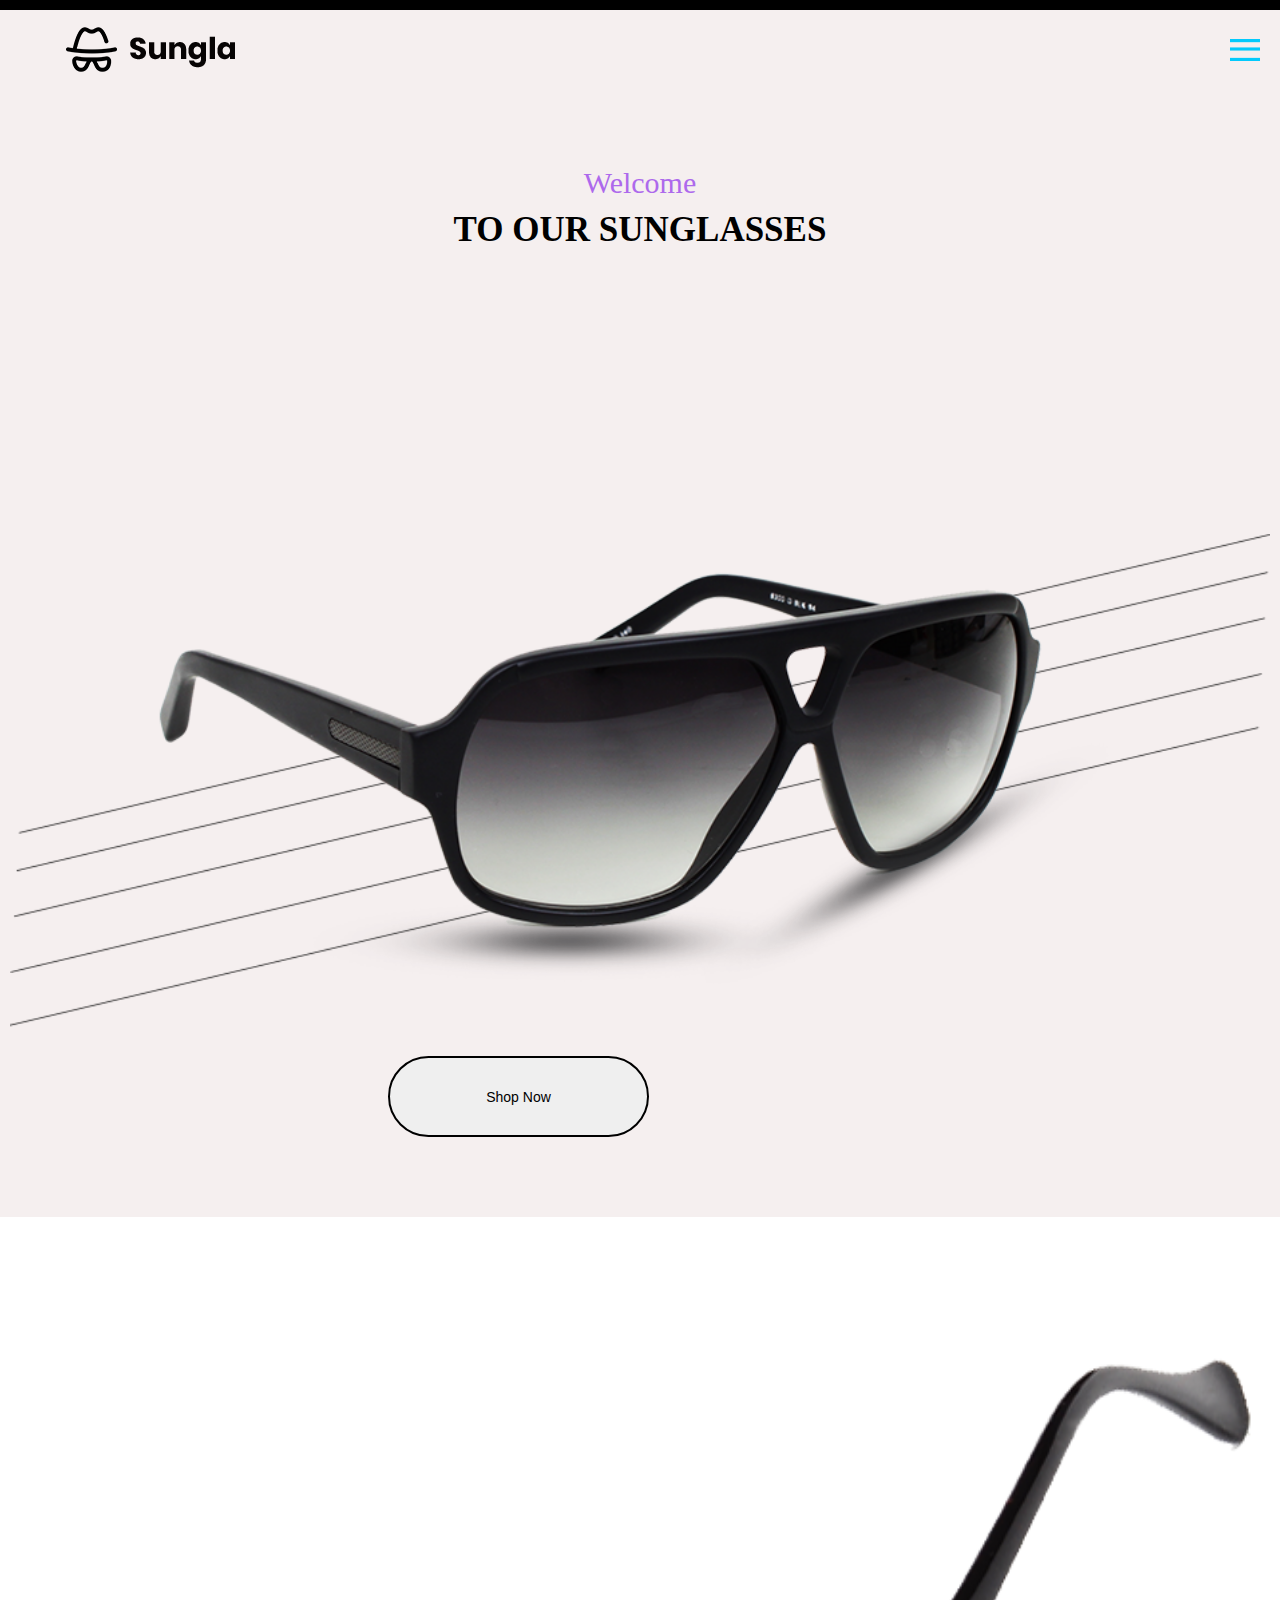
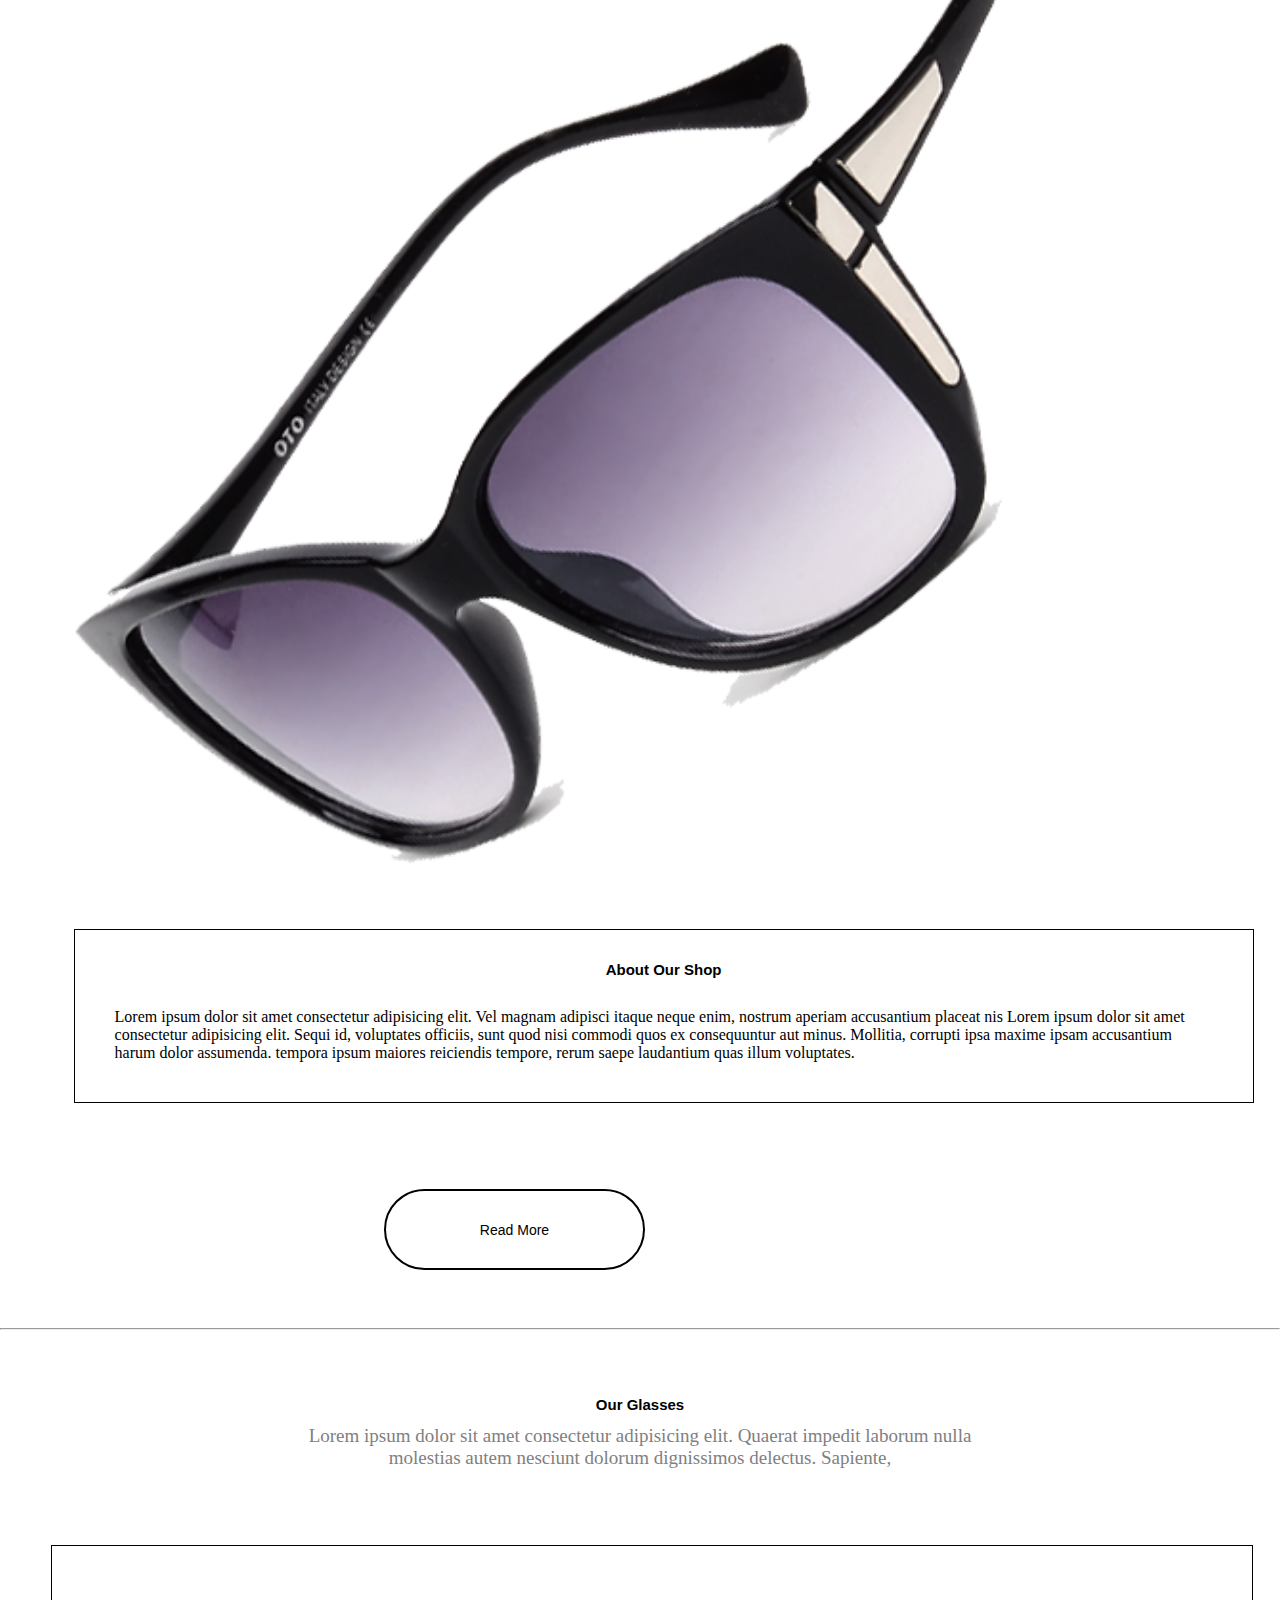
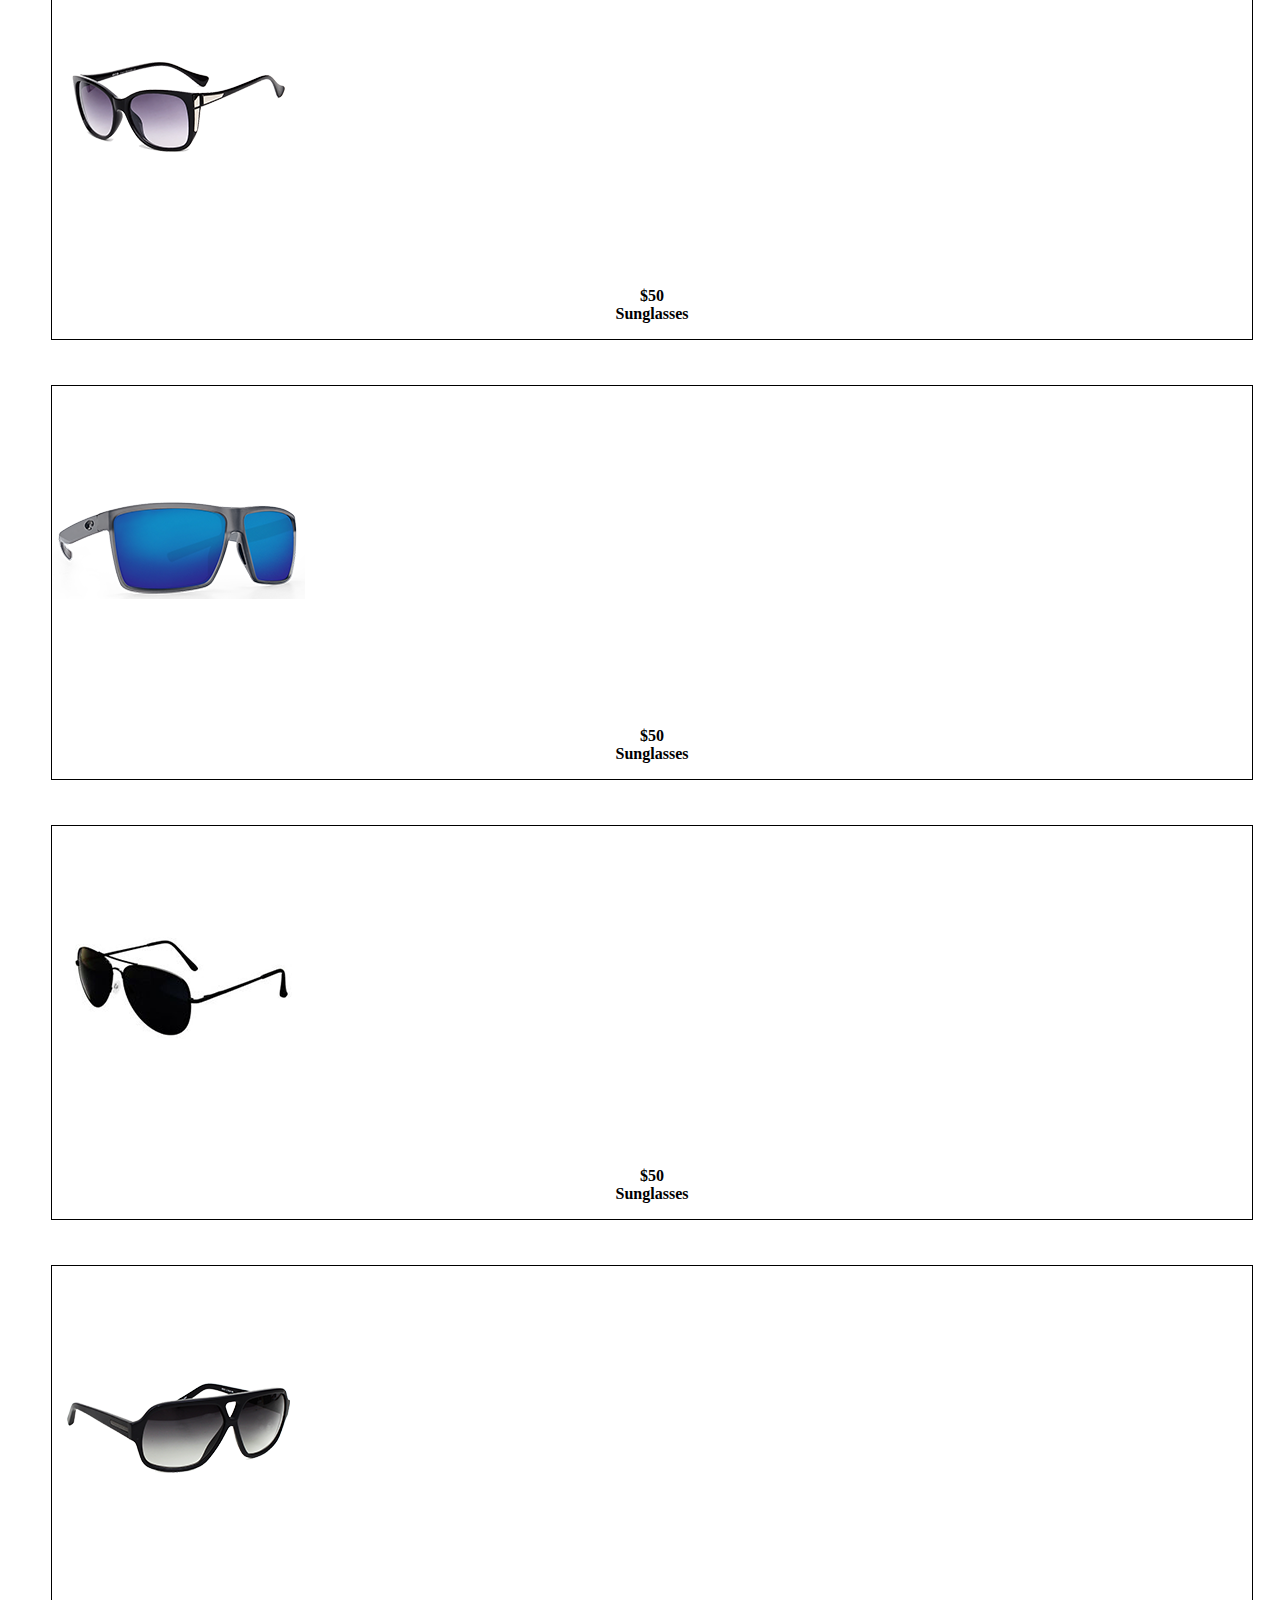
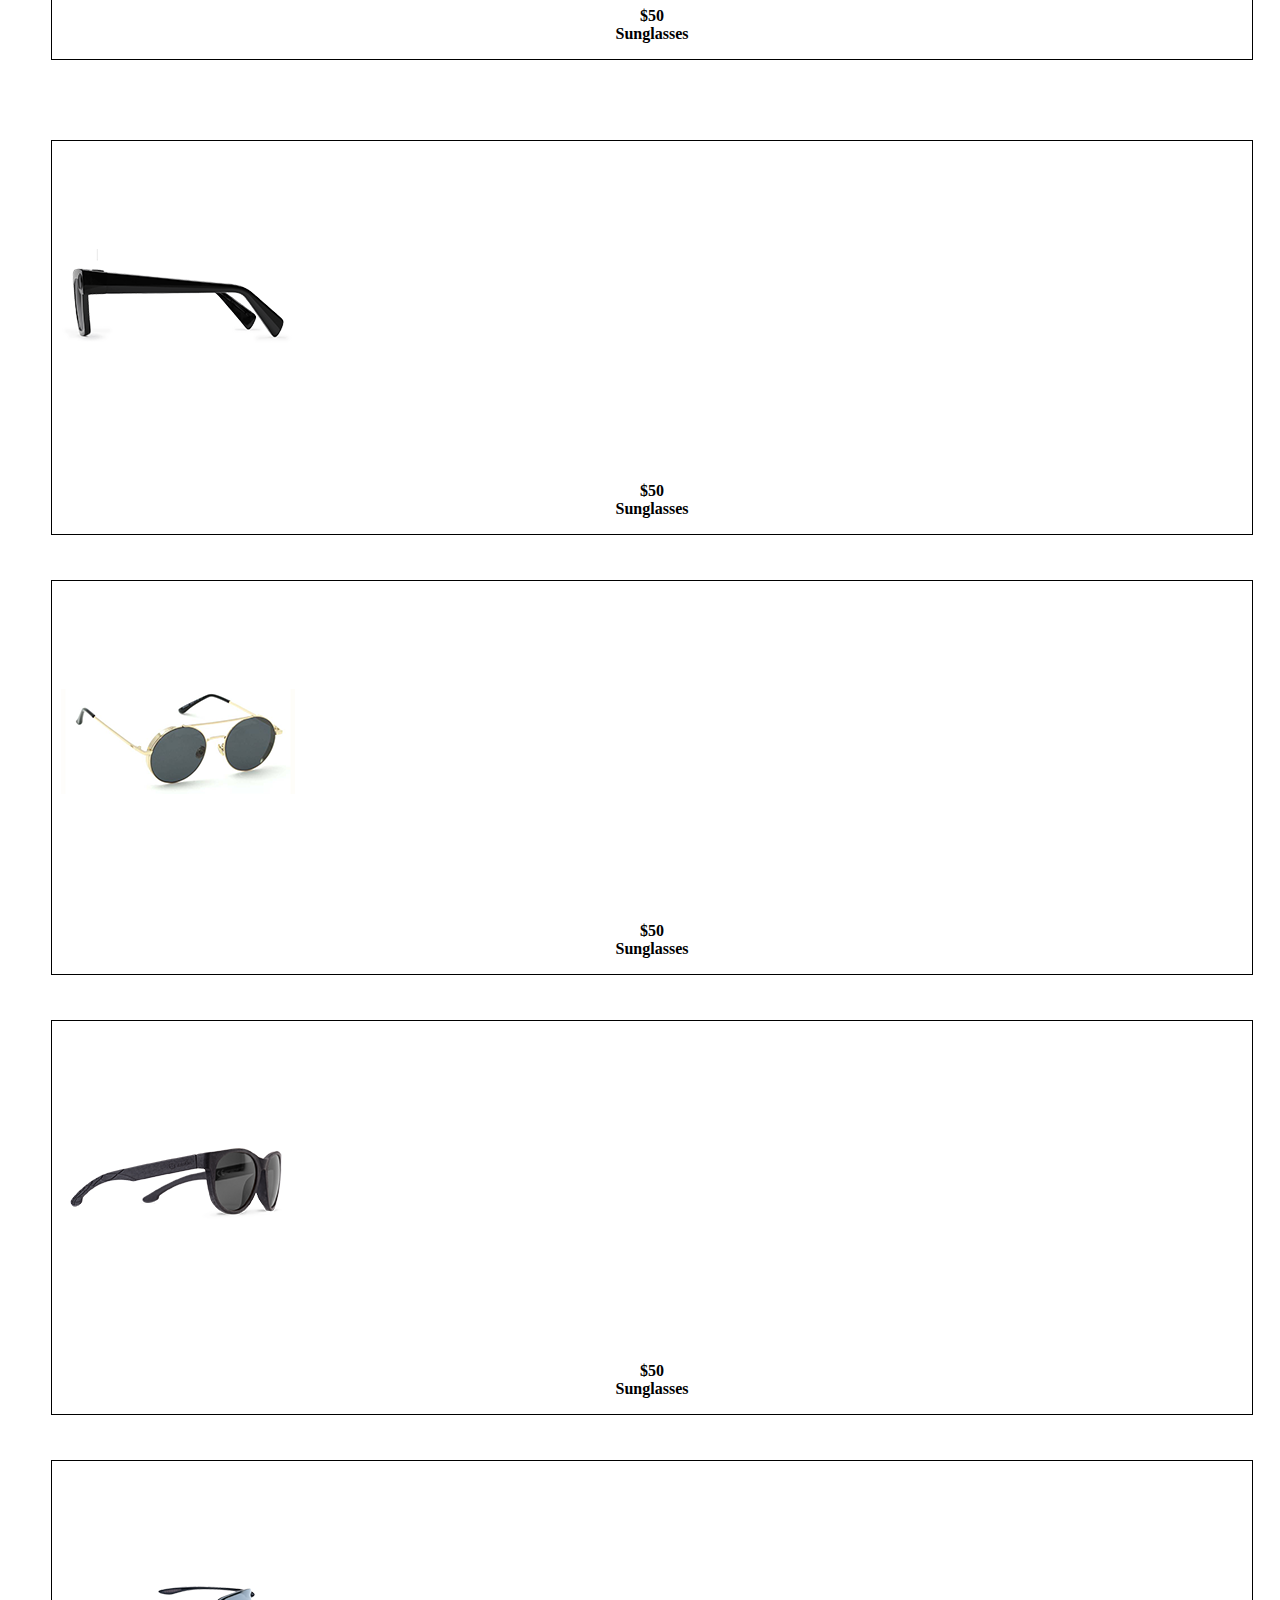
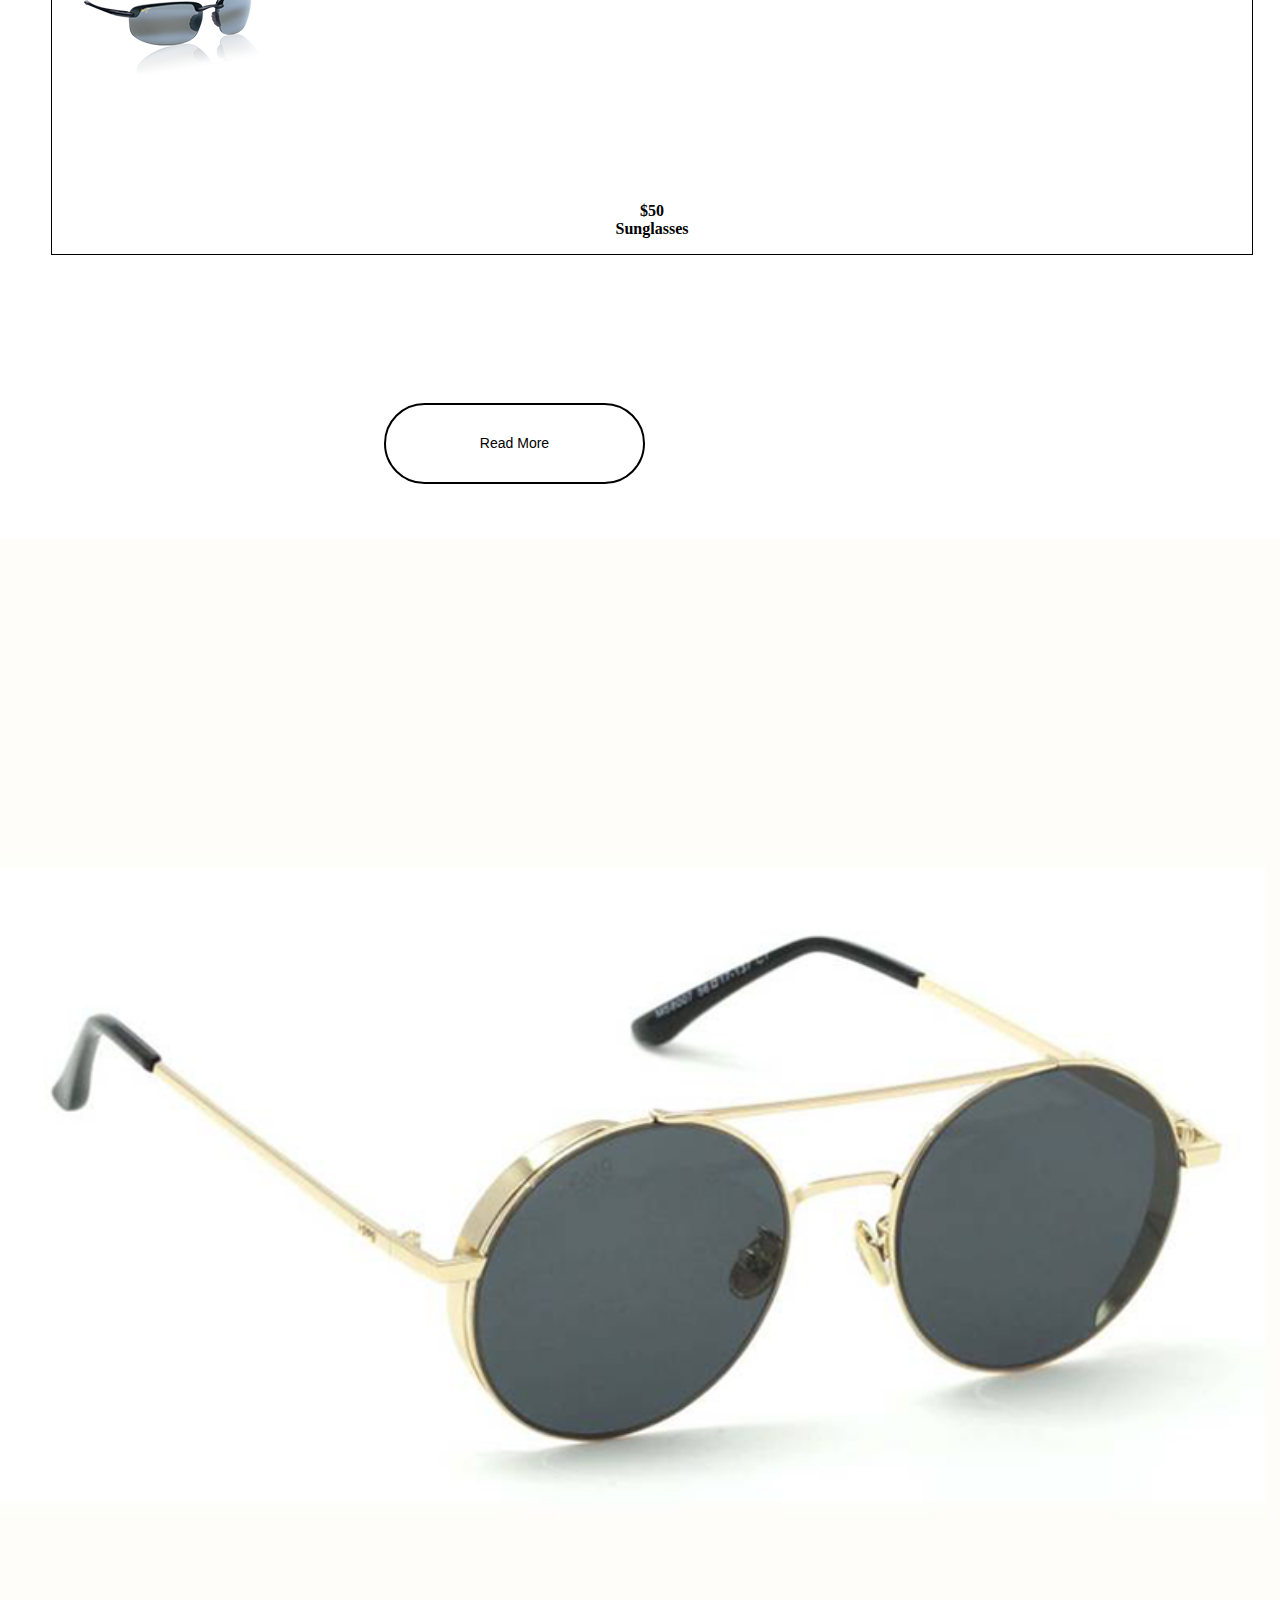
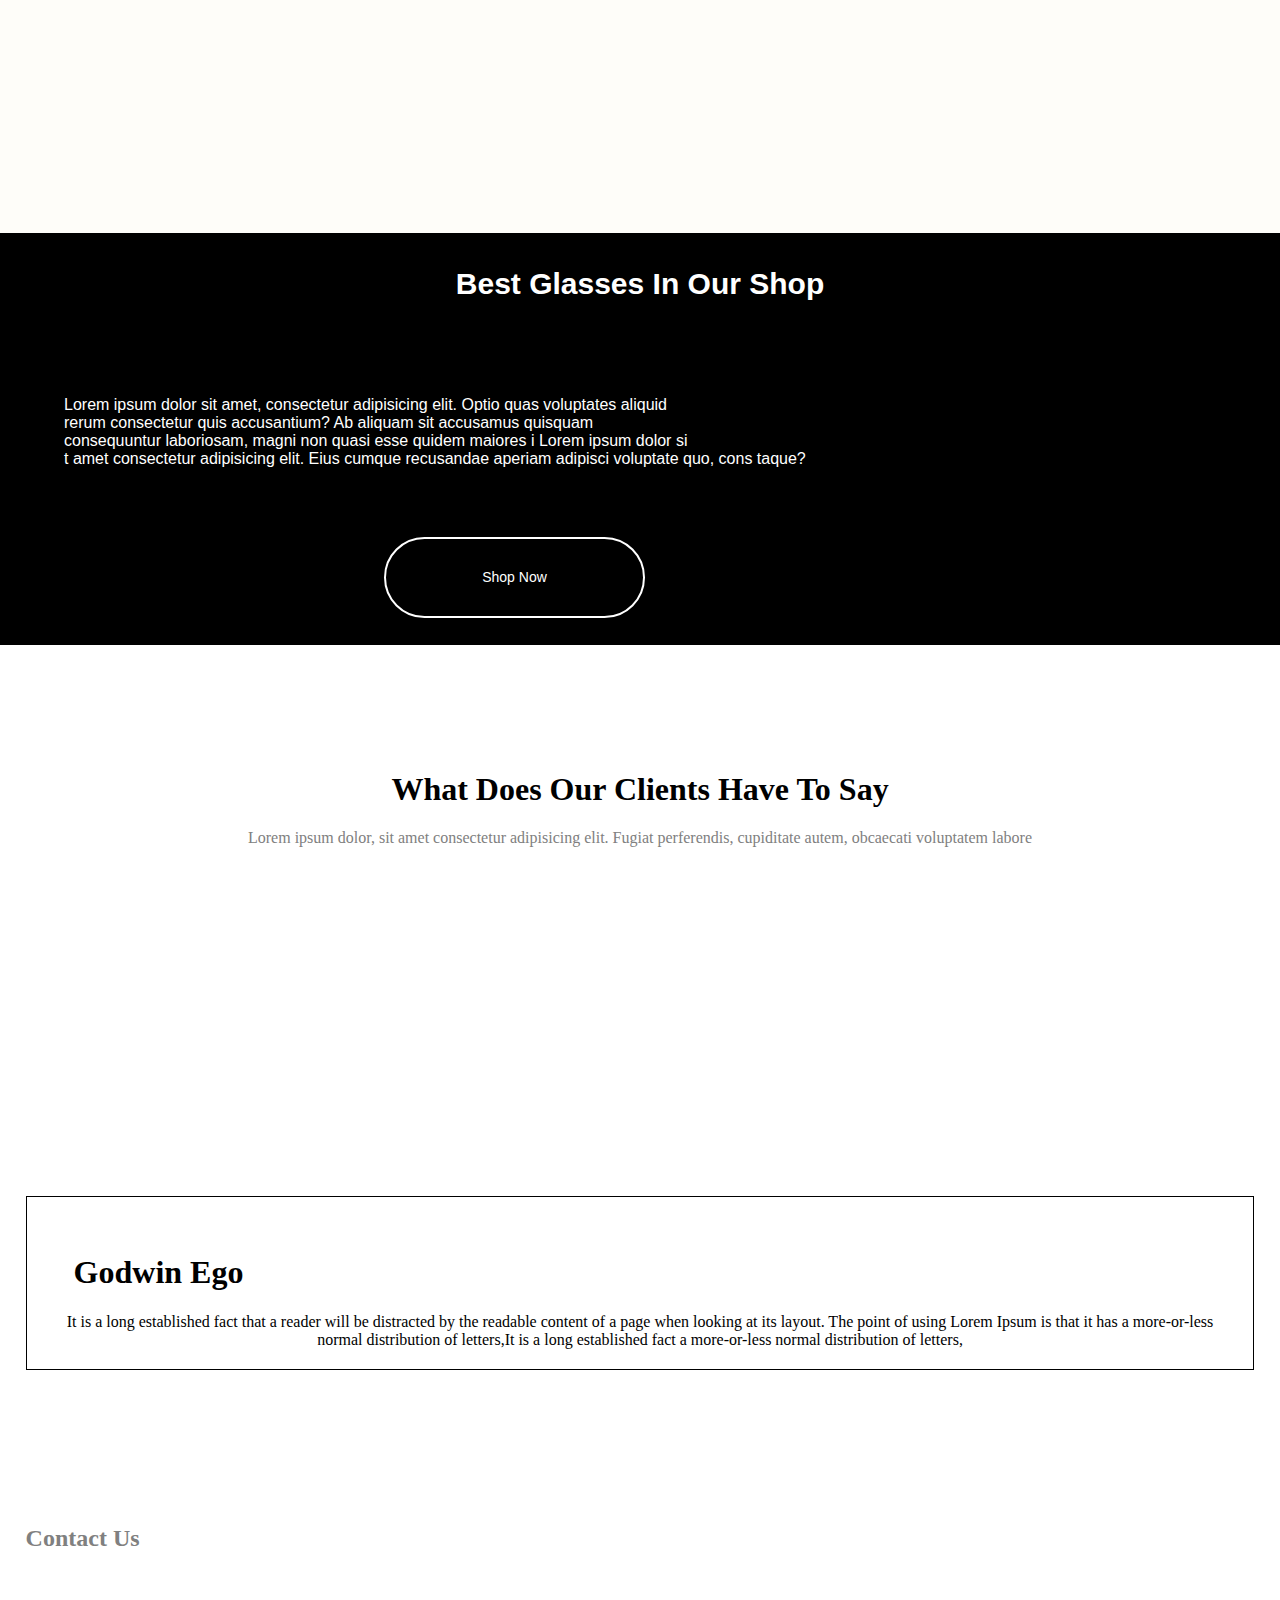
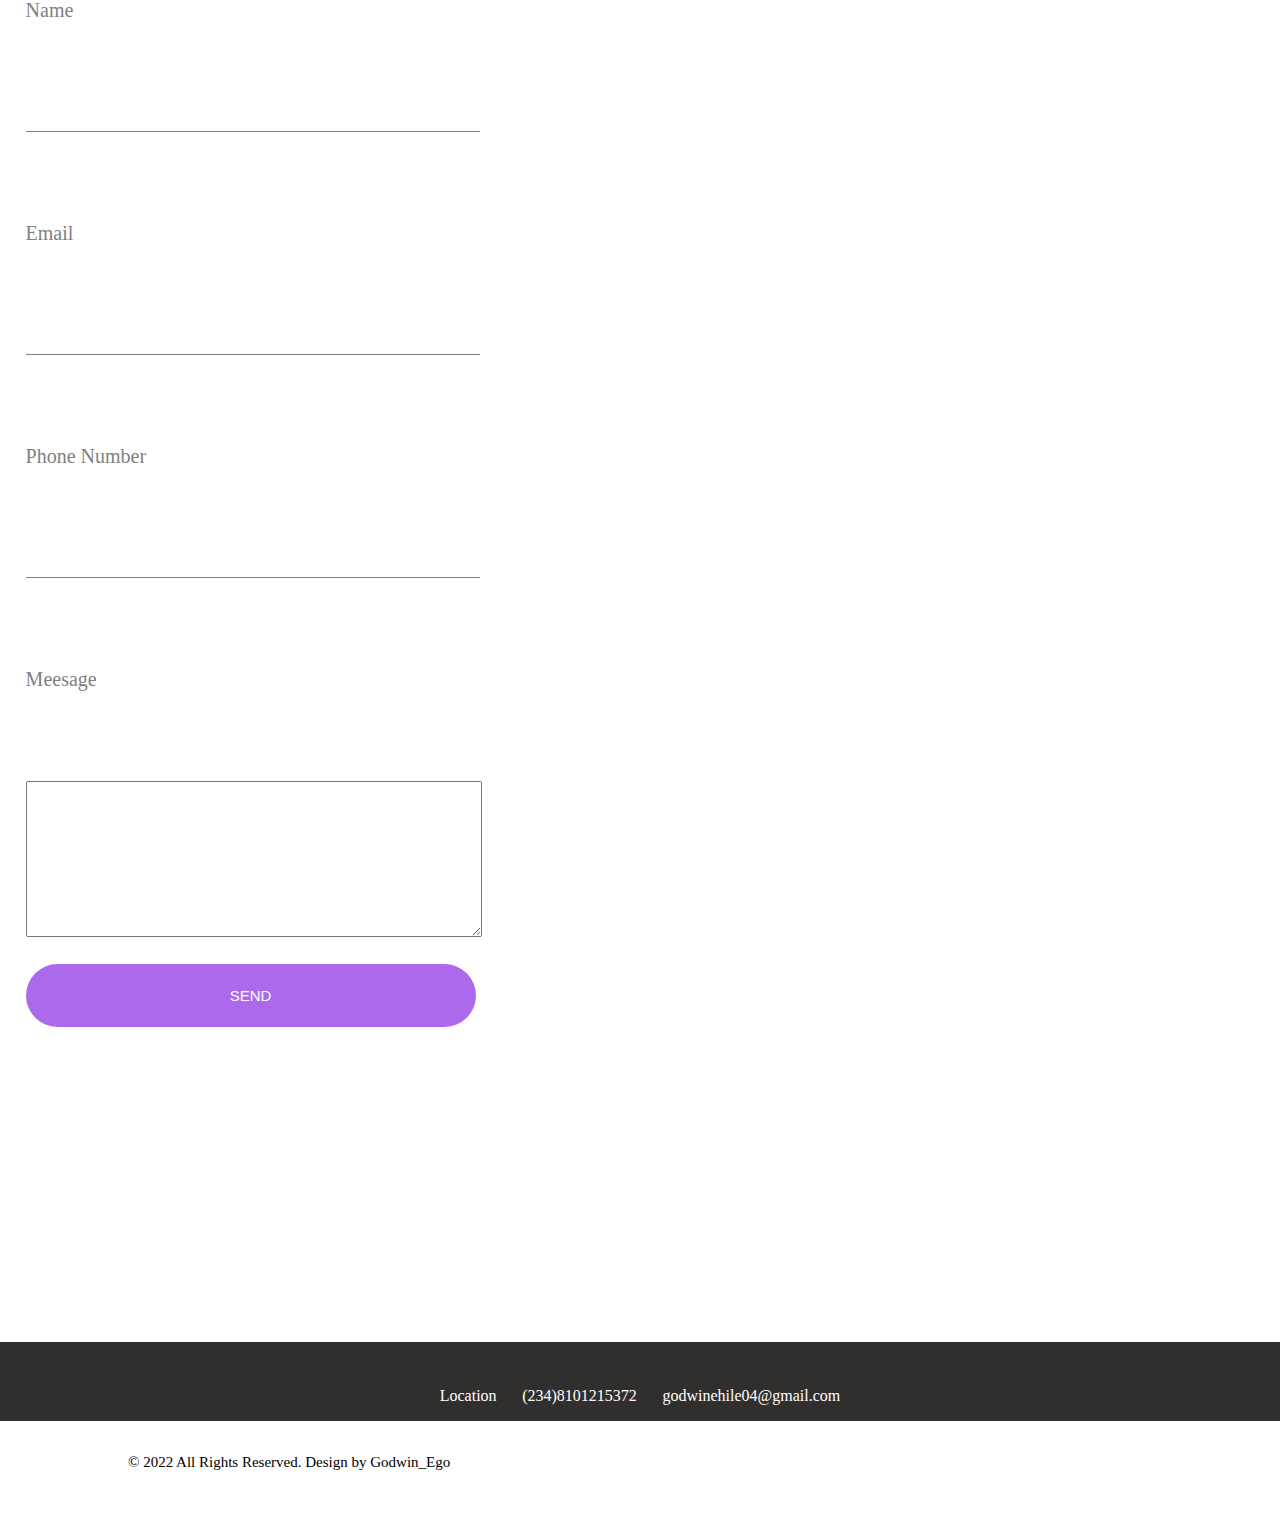
<file: Googles/index.html>
<!DOCTYPE html>
<html lang="en">

<head>
    <meta charset="UTF-8">
    <meta http-equiv="X-UA-Compatible" content="IE=edge">
    <meta name="viewport" content="width=device-width, initial-scale=1.0">
    <title>Document</title>
    <!--Styling-->
    <link rel="stylesheet" href="style.css">
    <link rel="stylesheet" href="responsive.css">
</head>

<body>

    <div class="main-div">
        <!--Header-->
        <header>
            <div class="img1"><img src="logo.png"></div>
            <nav class="nav-bar">
                <a class="bar" href="index.html">Home</a>
                <a class="bar" href="about.html">About</a>
                <a class="bar" href="ourglasses.html">Our Glasses</a>
                <a class="bar" href="shop.html">Shop</a>
                <a href="#"><button class="but1">Login</button></a>
                <a class="bar" href="#">Register</a>
            </nav>
            <nav id="nav-list">
                <a class="bar" href="index.html">Home</a>
                <a class="bar" href="about.html">About</a>
                <a class="bar" href="ourglasses.html">Our Glasses</a>
                <a class="bar" href="shop.html">Shop</a>
                <a class="bar" href="#">Contact Us</a>
            </nav>
            <img src="menu_icon.png" id="menu-icon" alt="" height="22px" width="30px" align="left" onclick="show()" ondblclick="hide()">
        </header>

        <!--Main-->
        <main>
            <div class="contain">
                <div class="text">
                    Welcome
                </div>
                <div class="sun">
                    TO OUR SUNGLASSES
                </div>
                <div class="images">
                    <a href="index.html"> <img src="icons8-back-to-64.png" alt="" align="left" class="icon"></a>
                    <img src="banner_img.png" class="banner" alt="" align="center">
                    <a href="index.html"><img src="icons8-next-page-64.png" alt="" align="right" class="icon"></a>
                </div>
            </div>
            <button class="shop" align="center">Shop Now</button>
        </main>
    </div>

    <!--Shop-->
    <div id="div1">
        <div class="div2">
            <img src="about_img.png" alt="" class="about-image">
            <article id="card1">
                <h2 class="bout">About Our Shop</h2>
                <br> Lorem ipsum dolor sit amet consectetur adipisicing elit. Vel magnam adipisci itaque neque enim, nostrum aperiam accusantium placeat nis Lorem ipsum dolor sit amet consectetur adipisicing elit. Sequi id, voluptates officiis, sunt quod
                nisi commodi quos ex consequuntur aut minus. Mollitia, corrupti ipsa maxime ipsam accusantium harum dolor assumenda. tempora ipsum maiores reiciendis tempore, rerum saepe laudantium quas illum voluptates.
            </article>
        </div>
        <div><button class="read">Read More</button></div>
    </div>
    <hr>
    <!--Courasel-->
    <div class="courasel">
        <h2 class="bout">Our Glasses</h2>
        <div class="lorem" align="center">Lorem ipsum dolor sit amet consectetur adipisicing elit. Quaerat impedit laborum nulla <br>molestias autem nesciunt dolorum dignissimos delectus. Sapiente, </div>
    </div>
    <div class="image-div">
        <nav class="nav-img">
            <div class="glass-image">
                <img src="glass1.png" alt="">
                <p align="center"><span>$</span>50<br>Sunglasses</p>
            </div>
            <div class="glass-image">
                <img src="glass2.png" alt="">
                <p align="center"><span>$</span>50<br>Sunglasses</p>
            </div>
            <div class="glass-image">
                <img src="glass3.png" alt="">
                <p align="center"><span>$</span>50<br>Sunglasses</p>
            </div>
            <div class="glass-image">
                <img src="glass4.png" alt="">
                <p align="center"><span>$</span>50<br>Sunglasses</p>
            </div>
        </nav>
        <nav class="nav-img">
            <div class="glass-image">
                <img src="glass5.png" alt="">
                <p align="center"><span>$</span>50<br>Sunglasses</p>
            </div>
            <div class="glass-image">
                <img src="glass6.png" alt="">
                <p align="center"><span>$</span>50<br>Sunglasses</p>
            </div>
            <div class="glass-image">
                <img src="glass7.png" alt="">
                <p align="center"><span>$</span>50<br>Sunglasses</p>
            </div>
            <div class="glass-image">
                <img src="glass8.png" alt="">
                <p align="center"><span>$</span>50<br>Sunglasses</p>
            </div>
        </nav>
        <br>
        <br><br>
        <br>
        <div><button class="read">Read More</button></div>
    </div>

    <div class="div3">
        <img src="shop_img.png" alt="" class="shop-img" height="600px" width="40%">
        <span class="glass-span">
            <h2 class="best">Best Glasses In Our Shop</h2>
            <br> 
            <p>Lorem ipsum dolor sit amet, consectetur adipisicing elit. Optio quas voluptates aliquid <br>rerum consectetur quis accusantium? Ab aliquam sit accusamus quisquam <br>consequuntur laboriosam, magni non quasi esse quidem maiores i Lorem ipsum dolor si<br>t amet consectetur adipisicing elit. Eius cumque recusandae aperiam adipisci voluptate quo, cons taque?</p>
            <button class="shopify" align="right">Shop Now</button>
        </span>
    </div>

    <div class="div4">
        <h1 Align="center">What Does Our Clients Have To Say</h1>
        <p>Lorem ipsum dolor, sit amet consectetur adipisicing elit. Fugiat perferendis, cupiditate autem, obcaecati voluptatem labore</p>
        <div class="article" align="center">
            <article class="card2" align="center">
                <h1 class="ehile" align="left">Godwin Ego</h1>
                <span align="left">It is a long established fact that a reader will be distracted by the readable content of a page when looking at its layout. The point of using Lorem Ipsum is that it has a more-or-less normal distribution of letters,It is a long established fact a more-or-less normal distribution of letters,</span>
            </article>
        </div>
    </div>


    <form>
        <div class="contactbox">
            <h2>Contact Us</h2>
            <label for="name">Name</label><br>
            <br>
            <input type="text" id="name" required>
            <br>
            <br>
            <label for="email">Email</label><br>
            <br>
            <input type="email" id="email" required>
            <br>
            <br>
            <label for="tel">Phone Number</label><br>
            <br>
            <input type="tel" id="tel" required>
            <br>
            <br>
            <label for="msg">Meesage</label><br>
            <br>
            <textarea name="msg" id="msg" cols="30" rows="10"></textarea>
            <button class="button">SEND</button>
            <br>
        </div>
    </form>

    <footer>
        <div class="information">
            <p>Location</p>
            <p>(234)8101215372</p>
            <p>godwinehile04@gmail.com</p>
        </div>
        <div class="reserved">
            <p>© 2022 All Rights Reserved. Design by Godwin_Ego</p>
        </div>
    </footer>
    <script type="text/javascript" src="script.js"></script>
</body>

</html>
</file>
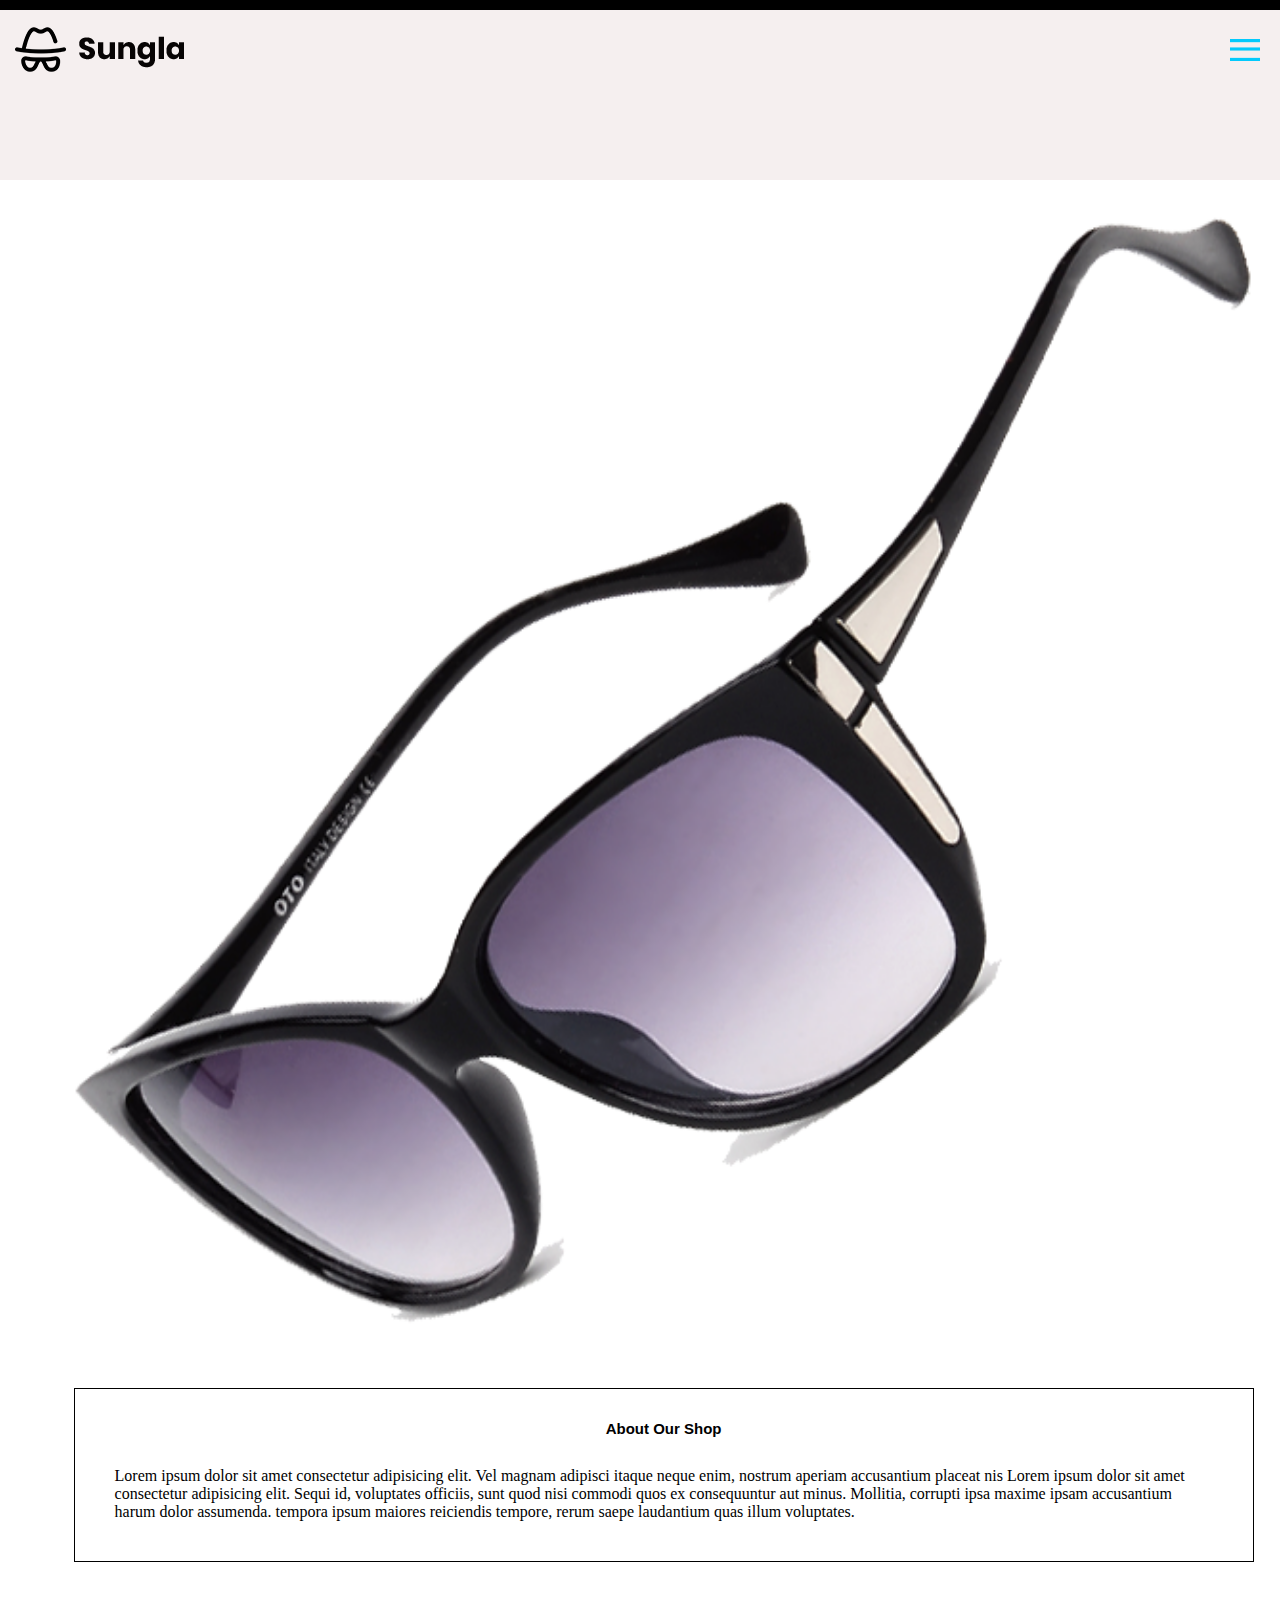
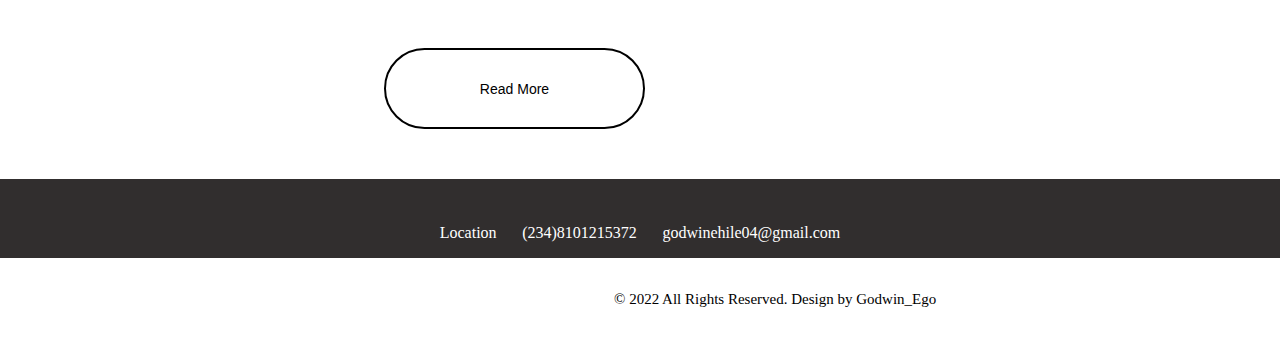
<file: Googles/about.html>
<!DOCTYPE html>
<html lang="en">

<head>
    <meta charset="UTF-8">
    <meta http-equiv="X-UA-Compatible" content="IE=edge">
    <meta name="viewport" content="width=device-width, initial-scale=1.0">
    <title>Document</title>
    <link rel="stylesheet" href="style.css">

</head>

<body>
    <div class="main-div">
        <!--Header-->
        <header>
            <div class="img1"><img src="logo.png"></div>
            <nav class="nav-bar">
                <a class="bar" href="index.html">Home</a>
                <a class="bar" href="#">About</a>
                <a class="bar" href="#">Our Glasses</a>
                <a class="bar" href="#">Shop</a>
                <a href="#"><button class="but1">Login</button></a>
                <a class="bar" href="#">Register</a>
            </nav>
            <nav id="nav-list">
                <a class="bar" href="index.html">Home</a>
                <a class="bar" href="about.html">About</a>
                <a class="bar" href="ourglasses.html">Our Glasses</a>
                <a class="bar" href="shop.html">Shop</a>
                <a class="bar" href="#">Contact Us</a>
            </nav>

            <img src="menu_icon.png" id="menu-icon" color="white" alt="" height="22px" width="30px" align="left" onclick="show()" ondblclick="hide()">
        </header>
        <div id="div1">
            <div class="div2">
                <img src="about_img.png" alt="" class="about-image">
                <article id="card1">
                    <h2 class="bout">About Our Shop</h2>
                    <br> Lorem ipsum dolor sit amet consectetur adipisicing elit. Vel magnam adipisci itaque neque enim, nostrum aperiam accusantium placeat nis Lorem ipsum dolor sit amet consectetur adipisicing elit. Sequi id, voluptates officiis, sunt
                    quod nisi commodi quos ex consequuntur aut minus. Mollitia, corrupti ipsa maxime ipsam accusantium harum dolor assumenda. tempora ipsum maiores reiciendis tempore, rerum saepe laudantium quas illum voluptates.
                </article>
            </div>
            <div><button class="read">Read More</button></div>
        </div>

        <footer>
            <div class="information">
                <p>Location</p>
                <p>(234)8101215372</p>
                <p>godwinehile04@gmail.com</p>
            </div>
            <div class="reserved">
                <p>© 2022 All Rights Reserved. Design by Godwin_Ego</p>
            </div>
        </footer>
        <script src="script.js"></script>
        <style>
            .main-div {
                height: 10vh;
                background-color: rgb(189, 137, 237);
            }
            
            @media (min-width: 300px) and (max-width: 1300px) {
                .main-div {
                    background-color: rgba(244, 238, 238, 0.923);
                }
            }
        </style>
</body>

</html>
</file>
<file: Googles/style.css>
body {
                                    margin: 0em;
                                    border-top: solid black 10px;
                                    font-family: Verdana, Geneva, Tahoma, sans-serif;
                                }
                                
                                .main-div {
                                    background-color: rgba(244, 238, 238, 0.923);
                                    padding-bottom: 80px;
                                }
                                
                                .img1 {
                                    height: 50px;
                                    margin-top: 2.0em;
                                    margin-left: 50px;
                                }
                                
                                header {
                                    display: flex;
                                    flex-direction: row;
                                }
                                
                                #menu-icon {
                                    display: none;
                                }
                                
                                #nav-list {
                                    display: none;
                                    width: 80%;
                                    margin-left: 1em;
                                    flex-direction: column;
                                    margin-right: 1em;
                                    height: 40vh;
                                    position: absolute;
                                    background-color: black;
                                    margin-top: 7em;
                                    z-index: 1300;
                                    transition: all 700ms ease-in-out;
                                }
                                
                                #nav-list a {
                                    text-decoration: none;
                                    color: white;
                                    font-family: 'Lucida Sans', 'Lucida Sans Regular', 'Lucida Grande', 'Lucida Sans Unicode', Geneva, Verdana, sans-serif;
                                    padding-top: 20px;
                                    padding-bottom: 15px;
                                    padding-left: 3%;
                                }
                                
                                #nav-list a:hover {
                                    color: rgb(173, 105, 236);
                                }
                                
                                .nav-bar {
                                    display: flex;
                                    flex-direction: row;
                                    background-color: white;
                                    height: 75px;
                                    margin-top: 2em;
                                    margin-left: 50vh;
                                    border-radius: 80px;
                                    width: 100vh;
                                }
                                
                                .nav-bar a {
                                    text-decoration: none;
                                    color: black;
                                    padding: 2vh;
                                    align-content: center;
                                    padding-top: 30px;
                                    padding-left: 6vh;
                                    font-family: 'Lucida Sans', 'Lucida Sans Regular', 'Lucida Grande', 'Lucida Sans Unicode', Geneva, Verdana, sans-serif;
                                }
                                
                                .nav-bar a:hover {
                                    color: rgb(173, 105, 236);
                                }
                                
                                .but1 {
                                    width: 13vh;
                                    background-color: rgb(173, 105, 236);
                                    color: white;
                                    height: 4.8vh;
                                    border-style: none;
                                    margin-top: -1em;
                                    transition: 650ms ease-in-out;
                                    border-radius: 2em;
                                }
                                
                                .but1:hover {
                                    background-color: black;
                                    color: white;
                                }
                                
                                main {
                                    margin-left: 40px;
                                    margin-right: 40px;
                                }
                                
                                .contain {
                                    font-family: fantasy;
                                    text-align: center;
                                    justify-content: space-between;
                                    margin-top: 20vh;
                                }
                                
                                .text {
                                    font-size: 60px;
                                    color: rgb(173, 105, 236);
                                }
                                
                                .sun {
                                    font-size: 70px;
                                    font-weight: 700;
                                    padding-top: 10px;
                                }
                                
                                .shop {
                                    width: 29vh;
                                    align-self: center;
                                    height: 9vh;
                                    margin-left: 80vh;
                                    border-radius: 50px;
                                    border-style: solid;
                                    border-color: black;
                                    font-size: 14px;
                                    transition: 700ms ease-in-out;
                                }
                                
                                .shop:hover {
                                    background-color: rgb(173, 105, 236);
                                    color: white;
                                }
                                
                                .read {
                                    width: 29vh;
                                    align-self: center;
                                    height: 9vh;
                                    margin-left: 80vh;
                                    border-radius: 50px;
                                    border-style: solid;
                                    border-color: black;
                                    font-size: 14px;
                                    background-color: white;
                                    margin-top: 4vh;
                                    transition: 700ms ease-in-out;
                                }
                                
                                .read:hover {
                                    background-color: rgb(173, 105, 236);
                                    color: white;
                                }
                                
                                .about-image {
                                    height: 500px;
                                    width: 550px;
                                    margin-left: 20vh;
                                }
                                
                                #div1 {
                                    display: flex;
                                    flex-direction: column;
                                    padding-bottom: 50px;
                                }
                                
                                .div2 {
                                    display: flex;
                                    flex-direction: row;
                                    padding-top: 20vh;
                                    margin: 50px;
                                }
                                
                                .bout {
                                    font-family: 'Lucida Sans', 'Lucida Sans Regular', 'Lucida Grande', 'Lucida Sans Unicode', Geneva, Verdana, sans-serif;
                                    text-align: center;
                                    font-size: 30px;
                                }
                                
                                #card1 {
                                    width: 65vh;
                                    height: 40vh;
                                    border-style: solid;
                                    border-width: 1px;
                                    box-shadow: rgb(173, 105, 236);
                                    border-color: black;
                                    box-sizing: border-box;
                                    padding: 40px;
                                    font-family: fantasy;
                                    padding-top: 2vh;
                                    margin-left: 14vh;
                                    margin-top: 7vh;
                                }
                                
                                .courasel {
                                    padding-top: 10vh;
                                }
                                
                                .lorem {
                                    text-decoration: none;
                                    font-family: fantasy;
                                    font-size: 19px;
                                    color: gray;
                                }
                                
                                .nav-img {
                                    margin: 40px;
                                }
                                
                                .glass-image {
                                    border-style: solid;
                                    border-width: 1px;
                                    width: 30%;
                                    height: 35vh;
                                    margin-left: 7vh;
                                    padding-top: 12vh;
                                }
                                
                                .glass-image p {
                                    padding-top: 12vh;
                                    font-family: fantasy;
                                    font-weight: bold;
                                }
                                
                                .image-div {
                                    display: flex;
                                    flex-direction: column;
                                    padding-top: 4vh;
                                    padding-bottom: 6vh;
                                }
                                
                                .nav-img {
                                    display: flex;
                                    flex-direction: row;
                                }
                                
                                .div3 {
                                    display: flex;
                                    flex-direction: row;
                                }
                                
                                .glass-span {
                                    width: 60%;
                                    text-align: left;
                                    background-color: black;
                                    color: white;
                                }
                                
                                .glass-span p {
                                    padding-top: 30px;
                                    padding-bottom: 30px;
                                    padding-left: 100px;
                                    padding-right: 100px;
                                }
                                
                                .best {
                                    text-align: center;
                                    font-size: 30px;
                                    padding: 10px;
                                }
                                
                                .shopify {
                                    width: 29vh;
                                    align-self: center;
                                    height: 9vh;
                                    border-radius: 50px;
                                    border-style: solid;
                                    border-color: white;
                                    font-size: 14px;
                                    background-color: black;
                                    color: white;
                                    margin-top: 3vh;
                                    margin-top: 4vh;
                                    margin-left: 100px;
                                    transition: 700ms ease-in-out;
                                }
                                
                                .shopify:hover {
                                    background-color: rgb(173, 105, 236);
                                    color: white;
                                }
                                
                                .div4 {
                                    margin-top: 14vh;
                                    text-align: center;
                                    font-family: 'Times New Roman', Times, serif;
                                    padding-bottom: 10vh;
                                }
                                
                                .div4 p {
                                    font-family: 'Times New Roman', Times, serif;
                                    color: gray;
                                    padding-bottom: 30vh;
                                }
                                
                                .card2 {
                                    width: 120vh;
                                    height: 40vh;
                                    border-style: solid;
                                    border-width: 1px;
                                    box-shadow: rgb(173, 105, 236);
                                    border-color: black;
                                    box-sizing: border-box;
                                    padding: 100px;
                                    font-family: fantasy;
                                    padding-top: 9vh;
                                    margin-left: 40vh;
                                    margin-top: 7vh;
                                    align-content: center;
                                }
                                
                                .ehile {
                                    padding-left: 3vh;
                                }
                                
                                .article {
                                    display: flex;
                                    flex-direction: row;
                                }
                                
                                .contactbox {
                                    margin-left: 40vh;
                                    color: gray;
                                    padding-bottom: 30vh;
                                    font-family: 'Times New Roman', Times, serif;
                                    display: flex;
                                    flex-direction: column;
                                    gap: 3vh;
                                    margin-top: 10vh;
                                }
                                
                                .contactbox label {
                                    font-size: 20px;
                                }
                                
                                .contactbox input {
                                    width: 50vh;
                                    border-style: none;
                                    border-bottom: solid 1px;
                                    background-color: white;
                                    outline: none;
                                    font-size: 15px;
                                    color: gray;
                                }
                                
                                textarea {
                                    width: 50vh;
                                }
                                
                                .button {
                                    width: 50vh;
                                    height: 7vh;
                                    background-color: rgb(173, 105, 236);
                                    color: white;
                                    border-style: none;
                                    font-size: 15px;
                                    border-radius: 40px;
                                    border: 1px;
                                    transition: 700ms ease-in-out;
                                }
                                
                                .button:hover {
                                    background-color: gray;
                                }
                                
                                footer {
                                    display: flex;
                                    flex-direction: column;
                                    font-family: 'Times New Roman', Times, serif;
                                    font-size: 20pxpx;
                                }
                                
                                .information {
                                    background-color: rgb(49, 46, 46);
                                    color: white;
                                    display: flex;
                                    flex-direction: row;
                                    padding-left: 60vh;
                                    height: 20vh;
                                    gap: 15vh;
                                }
                                
                                .information p {
                                    margin-top: 10vh;
                                }
                                
                                .reserved {
                                    padding-left: 60vh;
                                    height: 9vh;
                                    padding-top: 4vh;
                                    font-size: 25px;
                                }
                                /*Responsive*/
                                
                                @media (min-width: 300px) and (max-width: 1300px) {
                                    body {
                                        margin: 0em;
                                        width: 100%;
                                    }
                                    header a,
                                    header nav {
                                        float: none;
                                        text-align: center;
                                        width: 100%;
                                    }
                                    .nav-bar {
                                        display: none;
                                    }
                                    #menu-icon {
                                        display: block;
                                        margin-top: 1em;
                                        margin-left: 40%;
                                        margin-right: 20px;
                                        margin-top: 1.8em;
                                        cursor: pointer;
                                    }
                                    #nav-list {
                                        display: none;
                                    }
                                    .img1 {
                                        height: 50px;
                                        margin-top: 1.0em;
                                        margin-left: 1%;
                                        flex: 2;
                                    }
                                    main {
                                        margin-left: 10px;
                                        margin-right: 10px;
                                    }
                                    .contain {
                                        font-family: fantasy;
                                        text-align: center;
                                        justify-content: space-between;
                                        margin-top: 10vh;
                                    }
                                    .text {
                                        font-size: 30px;
                                        color: rgb(173, 105, 236);
                                    }
                                    .sun {
                                        font-size: 35px;
                                        font-weight: 700;
                                        padding-top: 10px;
                                    }
                                    .icon {
                                        display: none;
                                    }
                                    .banner {
                                        width: 100%;
                                        height: 100%;
                                        padding-top: 20%;
                                    }
                                    .shop {
                                        width: 29vh;
                                        align-self: center;
                                        height: 9vh;
                                        margin-top: 3vh;
                                        margin-left: 30%;
                                        border-radius: 50px;
                                        border-style: solid;
                                        border-color: black;
                                        font-size: 14px;
                                        transition: 700ms ease-in-out;
                                    }
                                    .read {
                                        width: 29vh;
                                        align-self: center;
                                        height: 9vh;
                                        margin-left: 30%;
                                        border-radius: 50px;
                                        border-style: solid;
                                        border-color: black;
                                        font-size: 14px;
                                        background-color: white;
                                        margin-top: 4vh;
                                        transition: 700ms ease-in-out;
                                    }
                                    .div2 {
                                        display: flex;
                                        flex-direction: column;
                                        padding-top: 10vh;
                                    }
                                    .bout {
                                        font-family: 'Lucida Sans', 'Lucida Sans Regular', 'Lucida Grande', 'Lucida Sans Unicode', Geneva, Verdana, sans-serif;
                                        text-align: center;
                                        font-size: 15px;
                                    }
                                    #card1 {
                                        width: 100%;
                                        height: 100%;
                                        border-style: solid;
                                        border-width: 1px;
                                        box-shadow: rgb(173, 105, 236);
                                        border-color: black;
                                        box-sizing: border-box;
                                        padding: 40px;
                                        font-family: fantasy;
                                        padding-top: 2vh;
                                        margin-left: 2%;
                                        margin-top: 7vh;
                                    }
                                    .about-image {
                                        height: 100%;
                                        width: 100%;
                                        margin-left: 2%;
                                    }
                                    .courasel {
                                        padding-top: 5vh;
                                    }
                                    .nav-img {
                                        display: flex;
                                        flex-direction: column;
                                        justify-content: space-between;
                                        gap: 5vh;
                                    }
                                    .glass-image {
                                        border-style: solid;
                                        border-width: 1px;
                                        width: 100%;
                                        height: 100%;
                                        margin-left: 2%;
                                        justify-self: center;
                                        align-self: center;
                                    }
                                    .glass-image p {
                                        padding-top: 12vh;
                                        font-family: fantasy;
                                        font-weight: bold;
                                    }
                                    .div3 {
                                        display: flex;
                                        flex-direction: column;
                                    }
                                    .glass-span {
                                        width: 100%;
                                        height: 100%;
                                        text-align: left;
                                        background-color: black;
                                        color: white;
                                    }
                                    .glass-span p {
                                        padding-top: 2%;
                                        padding-bottom: 2%;
                                        padding-left: 5%;
                                        padding-right: 5%;
                                    }
                                    .shop-img {
                                        width: 100%;
                                        height: 100%;
                                    }
                                    .shopify {
                                        width: 29vh;
                                        align-self: center;
                                        height: 9vh;
                                        margin-top: 3vh;
                                        margin-bottom: 3vh;
                                        margin-left: 30%;
                                        border-radius: 50px;
                                        border-style: solid;
                                        font-size: 14px;
                                        transition: 700ms ease-in-out;
                                    }
                                    .card2 {
                                        width: 100%;
                                        height: 100%;
                                        border-style: solid;
                                        border-width: 1px;
                                        box-shadow: rgb(173, 105, 236);
                                        border-color: black;
                                        box-sizing: border-box;
                                        padding: 20px;
                                        font-family: fantasy;
                                        padding-top: 4vh;
                                        margin-left: 2%;
                                        margin-right: 2%;
                                        margin-top: 7vh;
                                        align-content: center;
                                    }
                                    .contactbox {
                                        margin-left: 2%;
                                        margin-right: 2%;
                                        color: gray;
                                        padding-bottom: 30vh;
                                        font-family: 'Times New Roman', Times, serif;
                                        display: flex;
                                        flex-direction: column;
                                        gap: 3vh;
                                        margin-top: 5vh;
                                    }
                                    footer {
                                        width: 100%;
                                    }
                                    .information {
                                        background-color: rgb(49, 46, 46);
                                        color: white;
                                        display: flex;
                                        flex-direction: row;
                                        padding-left: 0%;
                                        height: 100%;
                                        width: 100%;
                                        gap: 2%;
                                        justify-content: center;
                                        align-items: center;
                                    }
                                    .information p {
                                        margin-top: 5vh;
                                    }
                                    .reserved {
                                        height: 9vh;
                                        padding-top: 2vh;
                                        font-size: 15px;
                                        justify-content: center;
                                        align-items: center;
                                    }
                                    .reserved p {
                                        padding-left: 10%;
                                    }
                                }
</file>
<file: Googles/responsive.css>
@media (min-width: 300px) and (max-width: 1300px) {
                                                                                                                                                                                    body {
                                                                                                                                                                                        margin: 0em;
                                                                                                                                                                                        width: 100%;
                                                                                                                                                                                    }
                                                                                                                                                                                    header a,
                                                                                                                                                                                    header nav {
                                                                                                                                                                                        float: none;
                                                                                                                                                                                        text-align: center;
                                                                                                                                                                                        width: 100%;
                                                                                                                                                                                    }
                                                                                                                                                                                    .nav-bar {
                                                                                                                                                                                        display: none;
                                                                                                                                                                                    }
                                                                                                                                                                                    .menu-icon {
                                                                                                                                                                                        display: block;
                                                                                                                                                                                        margin-top: 1em;
                                                                                                                                                                                        position: absolute;
                                                                                                                                                                                        margin-left: 28%;
                                                                                                                                                                                        margin-right: 10px;
                                                                                                                                                                                        margin-top: 1.8em;
                                                                                                                                                                                        cursor: pointer;
                                                                                                                                                                                    }
                                                                                                                                                                                    .img1 {
                                                                                                                                                                                        height: 50px;
                                                                                                                                                                                        margin-top: 1.0em;
                                                                                                                                                                                        margin-left: 5%;
                                                                                                                                                                                        flex: 2;
                                                                                                                                                                                    }
                                                                                                                                                                                    .nav-list {
                                                                                                                                                                                        display: none;
                                                                                                                                                                                        width: 80%;
                                                                                                                                                                                        margin-left: 1em;
                                                                                                                                                                                        margin-right: 1em;
                                                                                                                                                                                        height: 40vh;
                                                                                                                                                                                        position: fixed;
                                                                                                                                                                                        background-color: black;
                                                                                                                                                                                        margin-top: 7em;
                                                                                                                                                                                        z-index: 1300;
                                                                                                                                                                                        transition: all 700ms ease-in-out;
                                                                                                                                                                                    }
                                                                                                                                                                                    .nav-list a {
                                                                                                                                                                                        text-decoration: none;
                                                                                                                                                                                        color: white;
                                                                                                                                                                                        font-family: 'Lucida Sans', 'Lucida Sans Regular', 'Lucida Grande', 'Lucida Sans Unicode', Geneva, Verdana, sans-serif;
                                                                                                                                                                                        padding-top: 20px;
                                                                                                                                                                                        padding-bottom: 15px;
                                                                                                                                                                                    }
                                                                                                                                                                                    .nav-list a:hover {
                                                                                                                                                                                        color: rgb(173, 105, 236);
                                                                                                                                                                                    }
                                                                                                                                                                                    .nav-list.active {
                                                                                                                                                                                        display: block;
                                                                                                                                                                                        display: flex;
                                                                                                                                                                                        flex-direction: column;
                                                                                                                                                                                    }
                                                                                                                                                                                    main {
                                                                                                                                                                                        margin-left: 10px;
                                                                                                                                                                                        margin-right: 10px;
                                                                                                                                                                                    }
                                                                                                                                                                                    .contain {
                                                                                                                                                                                        font-family: fantasy;
                                                                                                                                                                                        text-align: center;
                                                                                                                                                                                        justify-content: space-between;
                                                                                                                                                                                        margin-top: 10vh;
                                                                                                                                                                                    }
                                                                                                                                                                                    .text {
                                                                                                                                                                                        font-size: 30px;
                                                                                                                                                                                        color: rgb(173, 105, 236);
                                                                                                                                                                                    }
                                                                                                                                                                                    .sun {
                                                                                                                                                                                        font-size: 35px;
                                                                                                                                                                                        font-weight: 700;
                                                                                                                                                                                        padding-top: 10px;
                                                                                                                                                                                    }
                                                                                                                                                                                    .icon {
                                                                                                                                                                                        display: none;
                                                                                                                                                                                    }
                                                                                                                                                                                    .banner {
                                                                                                                                                                                        width: 100%;
                                                                                                                                                                                        height: 100%;
                                                                                                                                                                                        padding-top: 20%;
                                                                                                                                                                                    }
                                                                                                                                                                                    .shop {
                                                                                                                                                                                        width: 29vh;
                                                                                                                                                                                        align-self: center;
                                                                                                                                                                                        height: 9vh;
                                                                                                                                                                                        margin-top: 3vh;
                                                                                                                                                                                        margin-left: 30%;
                                                                                                                                                                                        border-radius: 50px;
                                                                                                                                                                                        border-style: solid;
                                                                                                                                                                                        border-color: black;
                                                                                                                                                                                        font-size: 14px;
                                                                                                                                                                                        transition: 700ms ease-in-out;
                                                                                                                                                                                    }
                                                                                                                                                                                    .read {
                                                                                                                                                                                        width: 29vh;
                                                                                                                                                                                        align-self: center;
                                                                                                                                                                                        height: 9vh;
                                                                                                                                                                                        margin-left: 30%;
                                                                                                                                                                                        border-radius: 50px;
                                                                                                                                                                                        border-style: solid;
                                                                                                                                                                                        border-color: black;
                                                                                                                                                                                        font-size: 14px;
                                                                                                                                                                                        background-color: white;
                                                                                                                                                                                        margin-top: 4vh;
                                                                                                                                                                                        transition: 700ms ease-in-out;
                                                                                                                                                                                    }
                                                                                                                                                                                    .div2 {
                                                                                                                                                                                        display: flex;
                                                                                                                                                                                        flex-direction: column;
                                                                                                                                                                                        padding-top: 10vh;
                                                                                                                                                                                    }
                                                                                                                                                                                    .bout {
                                                                                                                                                                                        font-family: 'Lucida Sans', 'Lucida Sans Regular', 'Lucida Grande', 'Lucida Sans Unicode', Geneva, Verdana, sans-serif;
                                                                                                                                                                                        text-align: center;
                                                                                                                                                                                        font-size: 15px;
                                                                                                                                                                                    }
                                                                                                                                                                                    #card1 {
                                                                                                                                                                                        width: 100%;
                                                                                                                                                                                        height: 100%;
                                                                                                                                                                                        border-style: solid;
                                                                                                                                                                                        border-width: 1px;
                                                                                                                                                                                        box-shadow: rgb(173, 105, 236);
                                                                                                                                                                                        border-color: black;
                                                                                                                                                                                        box-sizing: border-box;
                                                                                                                                                                                        padding: 40px;
                                                                                                                                                                                        font-family: fantasy;
                                                                                                                                                                                        padding-top: 2vh;
                                                                                                                                                                                        margin-left: 2%;
                                                                                                                                                                                        margin-top: 7vh;
                                                                                                                                                                                    }
                                                                                                                                                                                    .about-image {
                                                                                                                                                                                        height: 100%;
                                                                                                                                                                                        width: 100%;
                                                                                                                                                                                        margin-left: 2%;
                                                                                                                                                                                    }
                                                                                                                                                                                    .courasel {
                                                                                                                                                                                        padding-top: 5vh;
                                                                                                                                                                                    }
                                                                                                                                                                                    .nav-img {
                                                                                                                                                                                        display: flex;
                                                                                                                                                                                        flex-direction: column;
                                                                                                                                                                                        justify-content: space-between;
                                                                                                                                                                                        gap: 5vh;
                                                                                                                                                                                    }
                                                                                                                                                                                    .glass-image {
                                                                                                                                                                                        border-style: solid;
                                                                                                                                                                                        border-width: 1px;
                                                                                                                                                                                        width: 100%;
                                                                                                                                                                                        height: 100%;
                                                                                                                                                                                        margin-left: 2%;
                                                                                                                                                                                        justify-content: center;
                                                                                                                                                                                        align-items: center;
                                                                                                                                                                                    }
                                                                                                                                                                                    .glass-image p {
                                                                                                                                                                                        padding-top: 12vh;
                                                                                                                                                                                        font-family: fantasy;
                                                                                                                                                                                        font-weight: bold;
                                                                                                                                                                                    }
                                                                                                                                                                                    .div3 {
                                                                                                                                                                                        display: flex;
                                                                                                                                                                                        flex-direction: column;
                                                                                                                                                                                    }
                                                                                                                                                                                    .glass-span {
                                                                                                                                                                                        width: 100%;
                                                                                                                                                                                        height: 100%;
                                                                                                                                                                                        text-align: left;
                                                                                                                                                                                        background-color: black;
                                                                                                                                                                                        color: white;
                                                                                                                                                                                    }
                                                                                                                                                                                    .glass-span p {
                                                                                                                                                                                        padding-top: 2%;
                                                                                                                                                                                        padding-bottom: 2%;
                                                                                                                                                                                        padding-left: 5%;
                                                                                                                                                                                        padding-right: 5%;
                                                                                                                                                                                    }
                                                                                                                                                                                    .shop-img {
                                                                                                                                                                                        width: 100%;
                                                                                                                                                                                        height: 100%;
                                                                                                                                                                                    }
                                                                                                                                                                                    .shopify {
                                                                                                                                                                                        width: 29vh;
                                                                                                                                                                                        align-self: center;
                                                                                                                                                                                        height: 9vh;
                                                                                                                                                                                        margin-top: 3vh;
                                                                                                                                                                                        margin-bottom: 3vh;
                                                                                                                                                                                        margin-left: 30%;
                                                                                                                                                                                        border-radius: 50px;
                                                                                                                                                                                        border-style: solid;
                                                                                                                                                                                        font-size: 14px;
                                                                                                                                                                                        transition: 700ms ease-in-out;
                                                                                                                                                                                    }
                                                                                                                                                                                    .card2 {
                                                                                                                                                                                        width: 100%;
                                                                                                                                                                                        height: 100%;
                                                                                                                                                                                        border-style: solid;
                                                                                                                                                                                        border-width: 1px;
                                                                                                                                                                                        box-shadow: rgb(173, 105, 236);
                                                                                                                                                                                        border-color: black;
                                                                                                                                                                                        box-sizing: border-box;
                                                                                                                                                                                        padding: 20px;
                                                                                                                                                                                        font-family: fantasy;
                                                                                                                                                                                        padding-top: 4vh;
                                                                                                                                                                                        margin-left: 2%;
                                                                                                                                                                                        margin-right: 2%;
                                                                                                                                                                                        margin-top: 7vh;
                                                                                                                                                                                        align-content: center;
                                                                                                                                                                                    }
                                                                                                                                                                                    .contactbox {
                                                                                                                                                                                        margin-left: 2%;
                                                                                                                                                                                        margin-right: 2%;
                                                                                                                                                                                        color: gray;
                                                                                                                                                                                        padding-bottom: 30vh;
                                                                                                                                                                                        font-family: 'Times New Roman', Times, serif;
                                                                                                                                                                                        display: flex;
                                                                                                                                                                                        flex-direction: column;
                                                                                                                                                                                        gap: 3vh;
                                                                                                                                                                                        margin-top: 5vh;
                                                                                                                                                                                    }
                                                                                                                                                                                    footer {
                                                                                                                                                                                        width: 100%;
                                                                                                                                                                                    }
                                                                                                                                                                                    .information {
                                                                                                                                                                                        background-color: rgb(49, 46, 46);
                                                                                                                                                                                        color: white;
                                                                                                                                                                                        display: flex;
                                                                                                                                                                                        flex-direction: row;
                                                                                                                                                                                        padding-left: 0%;
                                                                                                                                                                                        height: 100%;
                                                                                                                                                                                        width: 100%;
                                                                                                                                                                                        gap: 2%;
                                                                                                                                                                                        justify-content: center;
                                                                                                                                                                                        align-items: center;
                                                                                                                                                                                    }
                                                                                                                                                                                    .information p {
                                                                                                                                                                                        margin-top: 5vh;
                                                                                                                                                                                    }
                                                                                                                                                                                    .reserved {
                                                                                                                                                                                        padding-left: 0%;
                                                                                                                                                                                        height: 9vh;
                                                                                                                                                                                        padding-top: 2vh;
                                                                                                                                                                                        font-size: 15px;
                                                                                                                                                                                        justify-content: center;
                                                                                                                                                                                        align-items: center;
                                                                                                                                                                                    }
                                                                                                                                                                                }
</file>
